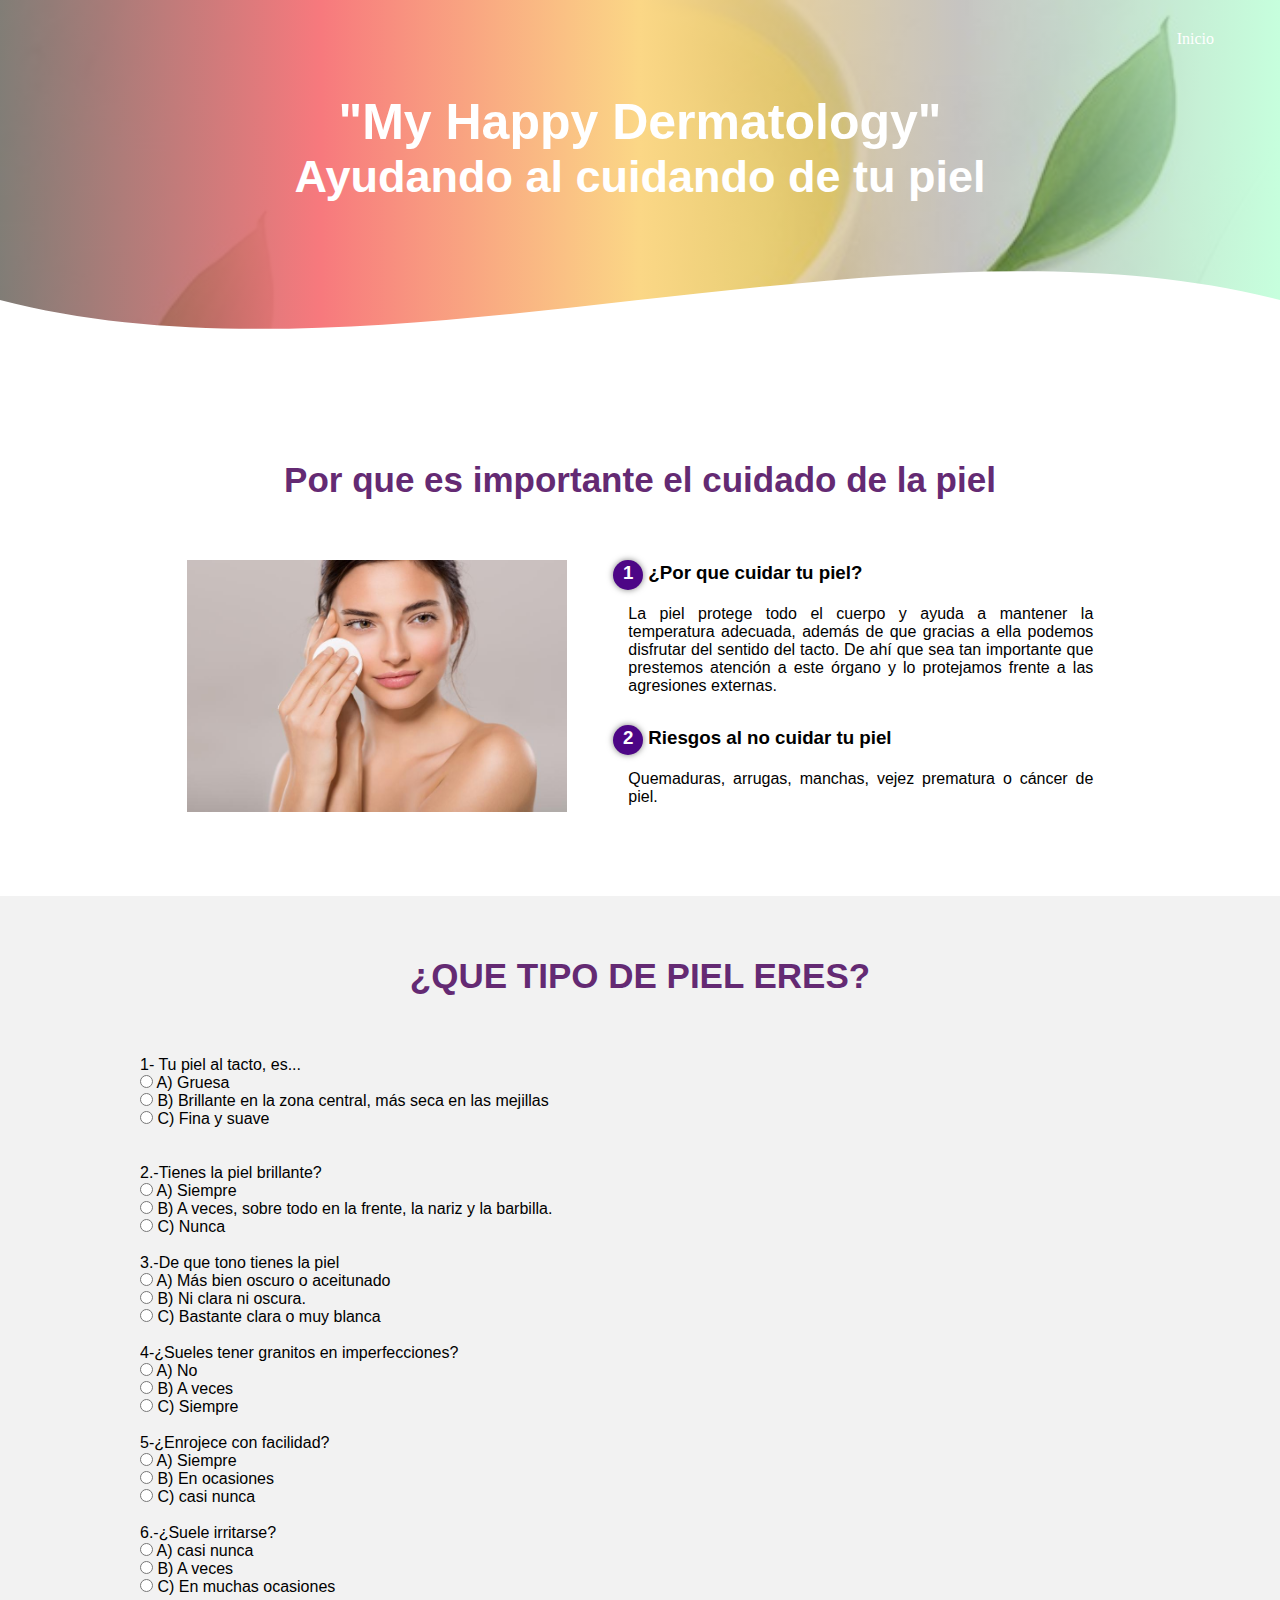
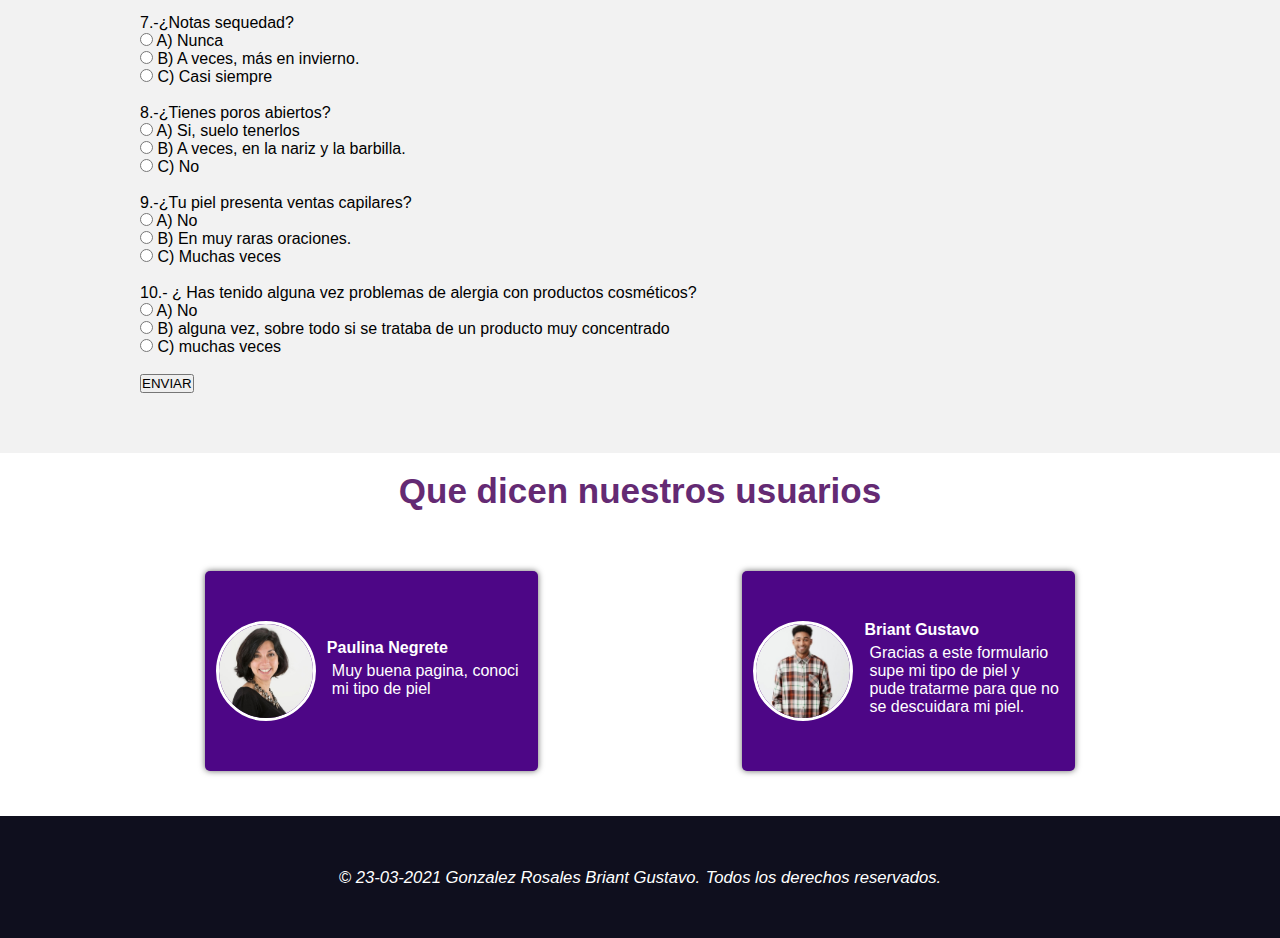
<file: index.html>
<!DOCTYPE html>
<html lan="es">
<head>
	<meta charset="UTF-8">
	<meta name="viewport" content="width=device-width, initial-scale=1.0">
	<meta http-equiv="X-UA-Compatible" content="ie=edge">
	<title> Inicio </title>
	<link rel="stylesheet" href="css/estilos.css">
</head>
<body>
	<header>
		<nav><a href="index.html">Inicio</a>
			
		</nav>
		<section class="textos-header">
			<h1>  "My Happy Dermatology"</h1>
			<h2> Ayudando al cuidando de tu piel </h2>
		</section>
		<div class="wave" style="height: 150px; overflow: hidden;" ><svg viewBox="0 0 500 150" preserveAspectRatio="none" style="height: 100%; width: 100%;"><path d="M0.00,49.98 C149.99,150.00 349.20,-49.98 500.00,49.98 L500.00,150.00 L0.00,150.00 Z" style="stroke: none; fill: #fff;"></path></svg></div>	
	</header>
<main>
<section class="contenedor sobre-nosotros">
	<h2 class="titulo">Por que es importante el cuidado de la piel</h2>
	<div class="contenedor-sobre-nosotros">
		<img src="recursos/piel.png" alt="" class="imagen-about-us">
		<div class="contenido-textos">
            <h3> <span>1</span>¿Por que cuidar tu piel?</h3>
             <p> La piel protege todo el cuerpo y ayuda a mantener la temperatura adecuada, además de que gracias a ella podemos disfrutar del sentido del tacto. De ahí que sea tan importante que prestemos atención a este órgano y lo protejamos frente a las agresiones externas.</p>
              <h3> <span>2</span>Riesgos al no cuidar tu piel</h3>
             <p>Quemaduras, arrugas, manchas, vejez prematura o cáncer de piel. </p>
         </div>
     </div>
     </section>
     <section class="portafolio">
     	<div class="contenedor">
        <h2 class="titulo">¿QUE TIPO DE PIEL ERES?</h2>
        <div class="galeria-port">
          <form action="piel.php" method="post">
            1- Tu piel al tacto, es...  </br>
            <input type="radio" name="radio1" value="Gruesa"> A) Gruesa </br>
            <input type="radio" name="radio1" value="Brillante"> B) Brillante en la zona central, más seca en las mejillas</br>
            <input type="radio" name="radio1" value="Suave"> C) Fina y suave </br>
            </br>
            </br>
            <p>2.-Tienes la piel brillante?</p>
            <input type="radio" name="radio2" value="siempre"> A) Siempre </br>
            <input type="radio" name="radio2" value="T"> B) A veces, sobre todo en la frente, la nariz y la barbilla.</br>
            <input type="radio" name="radio2" value="radio2"> C) Nunca </br>
          </br>
           <p>3.-De que tono tienes la piel</p>
            <input type="radio" name="radio3" value="radio3"> A) Más bien oscuro o aceitunado  </br>
            <input type="radio" name="radio3" value="radio3"> B) Ni clara ni oscura. </br>
            <input type="radio" name="radio3" value="radio3"> C) Bastante clara o muy blanca  </br>
          </br>
          <p> 4-¿Sueles tener granitos en imperfecciones? </p>
            <input type="radio" name="radio4" value="radio4"> A) No  </br>
            <input type="radio" name="radio4" value="aveces"> B) A veces </br>
            <input type="radio" name="radio4" value="siempre"> C) Siempre   </br>
          </br>
          <p> 5-¿Enrojece con facilidad? </p>
            <input type="radio" name="radio5" value="siempre"> A) Siempre  </br>
            <input type="radio" name="radio5" value="enocasiones"> B) En ocasiones </br>
            <input type="radio" name="radio5" value="radio5"> C) casi nunca   </br>
          </br>
          <p> 6.-¿Suele irritarse? </p>
            <input type="radio" name="radio6" value="radio6"> A) casi nunca  </br>
            <input type="radio" name="radio6" value="radio6"> B) A veces </br>
            <input type="radio" name="radio6" value="radio6"> C) En muchas ocasiones  </br>
          </br>
          <p> 7.-¿Notas sequedad?  </p>
            <input type="radio" name="radio7" value="nunca"> A) Nunca    </br>
            <input type="radio" name="radio7" value="aveces"> B) A veces, más en invierno. </br>
            <input type="radio" name="radio7" value="casisiempre"> C) Casi siempre </br>
          </br>
          <p> 8.-¿Tienes poros abiertos?   </p>
            <input type="radio" name="radio8" value="radio8"> A) Si, suelo tenerlos </br>
            <input type="radio" name="radio8" value="radio8"> B) A veces, en la nariz y la barbilla. </br>
            <input type="radio" name="radio8" value="radio8"> C) No </br>
          </br>
          <p> 9.-¿Tu piel presenta ventas capilares?   </p>
            <input type="radio" name="radio9" value="radio9"> A) No   </br>
            <input type="radio" name="radio9" value="radio9"> B) En muy raras oraciones. </br>
            <input type="radio" name="radio9" value="radio9"> C) Muchas veces </br>
          </br>
          <p> 10.- ¿ Has tenido alguna vez problemas de alergia con productos cosméticos?  </p>
            <input type="radio" name="radio10" value="radio10"> A) No    </br>
            <input type="radio" name="radio10" value="radio10"> B) alguna vez, sobre todo si se trataba de un producto muy concentrado </br>
            <input type="radio" name="radio10" value="radio10"> C) muchas veces </br>
          </br>
          <input align="center" type="submit" value="ENVIAR">
                 
</form>


</div>
    </div>    
 </section>
        <div class="clientes-contenedor">
        </br>
        <h2 class="titulo"> Que dicen nuestros usuarios</h2>	
        <div class="cards">
        	  <div class="card">
        	  	<img src="recursos/face1.png" alt="">
        	  	<div class="contenido-texto-card">
        	  <h4> Paulina Negrete </h4>
        	  <p>Muy buena pagina, conoci mi tipo de piel </p>
        	  </div>
        	  </div>

        	  <div class="card">
        	  	<img src="recursos/face2.png" alt="">
        	  	<div class="contenido-texto-card">
        	  <h4> Briant Gustavo </h4>
        	  <p> Gracias a este formulario supe mi tipo de piel y pude tratarme para que no se descuidara mi piel.</p>
        	  </div>
        	  </div>	
        	</div>
        </div>


        <footer>
                <p><small>© 23-03-2021 Gonzalez Rosales Briant Gustavo.</small>
                <small> Todos los derechos reservados. </small></p>
            </footer>
       
	</body>
</html>
</file>
<file: css/estilos.css>
*{
	margin:0;
	padding: 0;
	box-sizing: border-box;
}

body{
	font-family:'Arial';
}

.contenedor{
	padding: 60px 0;
	width: 90%;
	max-width: 1000px;
	margin: auto;
	overflow: hidden;

}
.titulo{
	color: #642a73;
	font-size: 35px;
	text-align: center;
	margin-bottom: 60px;

}
.titulopaises{
	color: #000;
	font-size: 20px;
	text-align: center;
	margin-bottom: 60px;

}
header{
	width: 100%;
	height: 400px;
	background:#C6FFDD; 
	 /* fallback for old browsers */
background: -webkit-linear-gradient(to right, hsla(40,10%,30%,0.71),#f7797d, #FBD786,  hsla(40,15%,30%,0.271),#C6FFDD), url(../recursos/piel3.png);
 /* Chrome 10-25, Safari 5.1-6 */
background: linear-gradient(to right, hsla(40,10%,30%,0.71),#f7797d, #FBD786,  hsla(40,15%,30%,0.271),#C6FFDD), url(../recursos/piel3.png);
 /* W3C, IE 10+/ Edge, Firefox 16+, Chrome 26+, Opera 12+, Safari 7+ */
 background-size: cover;
 background-attachment: fixed;
 position: relative;
}

nav{
	text-align: right;
	padding: 30px 50px 0 0;
}
nav a {
	color: #fff;
	font-weight: 300;
	text-decoration: none;
	margin-right: 16px;
	font-family: Arial black;
}

nav a:hover{
	
	text-decoration: underline;
	
}

header .textos-header{
	display: flex;
	height: 200px;
	width: 100%;
	align-items: center;
	justify-content: center;
	flex-direction: column;
	text-align: center;
}

.textos-header h1{
	font-size: 50px;
	color:#fff;
}
.textos-header{
	font-size: 30px;
	font-weight: 300;
	color: #fff;
}
.wave{
	position: absolute;
	bottom: 0;
	width: 100%;

}

.contenedor-sobre-nosotros{
	display: flex;
	justify-content: space-evenly;
}

.imagen-about-us{
	width: 38%;
	height: 100%;

}

.sobre-nosotros .contenido-textos{
	width: 48%;
}

.contenido-textos h3{
	margin-bottom: 15px;
}

.contenido-textos h3 span{
	background: #4d0686;
	color: #fff;
	border-radius: 50%;
	display: inline-block;
	text-align: center;
	width: 30px;
	height: 30px;
	padding: 2px;
	box-shadow: 0 0 6px 0 rgba(0, 0, 0, .5);
	margin-right: 5px;

}

.contenido-textos p{
padding: 0px 0px 30px 15px;
font-weight: 300;
text-align: justify;
}

.portafolio{
	background: #f2f2f2;
}

.galeria-port{
	display: flex;
	justify-content: space-between;
	flex-wrap: wrap;
}

.image-port{
	width: 24%;
	margin-bottom: 10px;
	height: 180px;
	overflow: hidden;
	position: relative;
	cursor: pointer;
	box-shadow: 0 0 6px 0 rgba(0, 0, 0, .5);
}

.image-port > img{
	width: 100%;
	height: 100%;
	object-fit: cover;
	display: block;
}
.paisespic > img{
	width: 170px;
	height: 170px;
	object-fit: cover;
	display:inline-block;
    margin:auto;

}
.boton  > img{
	width: 200px;
	height: 75px;
	float: right;

}


.hover-galeria{
	position: absolute;
	width: 100%;
	height: 100;
	top: 0;
	transform: scale(0);
	background: hsla(273, 91%,27%. 0.7);
	transition: transform .5s;
	align-items: center;
	flex-direction: column;

}

.hover-galeria img{
	width: 50px;
}

.hover-galeria p{
color: #fff;
}

.imagen-port:hover .hover-galeria{
	transform: scale(1);
}

.cards{
	display: flex;
	justify-content: space-evenly;
	padding-bottom: 45px;
}
.cards .card{
	background: #4d0686;
	display: flex;
	width: 26%;
	height: 200px;
	align-items: center;
	justify-content: space-evenly;
	border-radius: 5px;
	box-shadow: 0 0 6px 0 rgba(0, 0, 0, 0.6);
}

.cards .card img{
	width: 100px;
	height: 100px;
	object-fit: cover;
	border: 3px solid #fff;
	border-radius: 50%;
	display: block;
}

.cards .card .contenido-texto-card{
	width: 60%;
	color: #fff;
}

.cards .card > .contenido-texto-card p{
	font-weight: 300;
	padding: 5px;
}

footer{
	padding: 30px 0 30px 0;
	margin: auto;
	background: #0F0F1E;
	clear: both;
	overflow: hidden;
}

footer p{
	font-size: 20px;
	color: #fff;
	text-align: center;
	line-height: 60px;
	font-style: italic;
}
</file>
